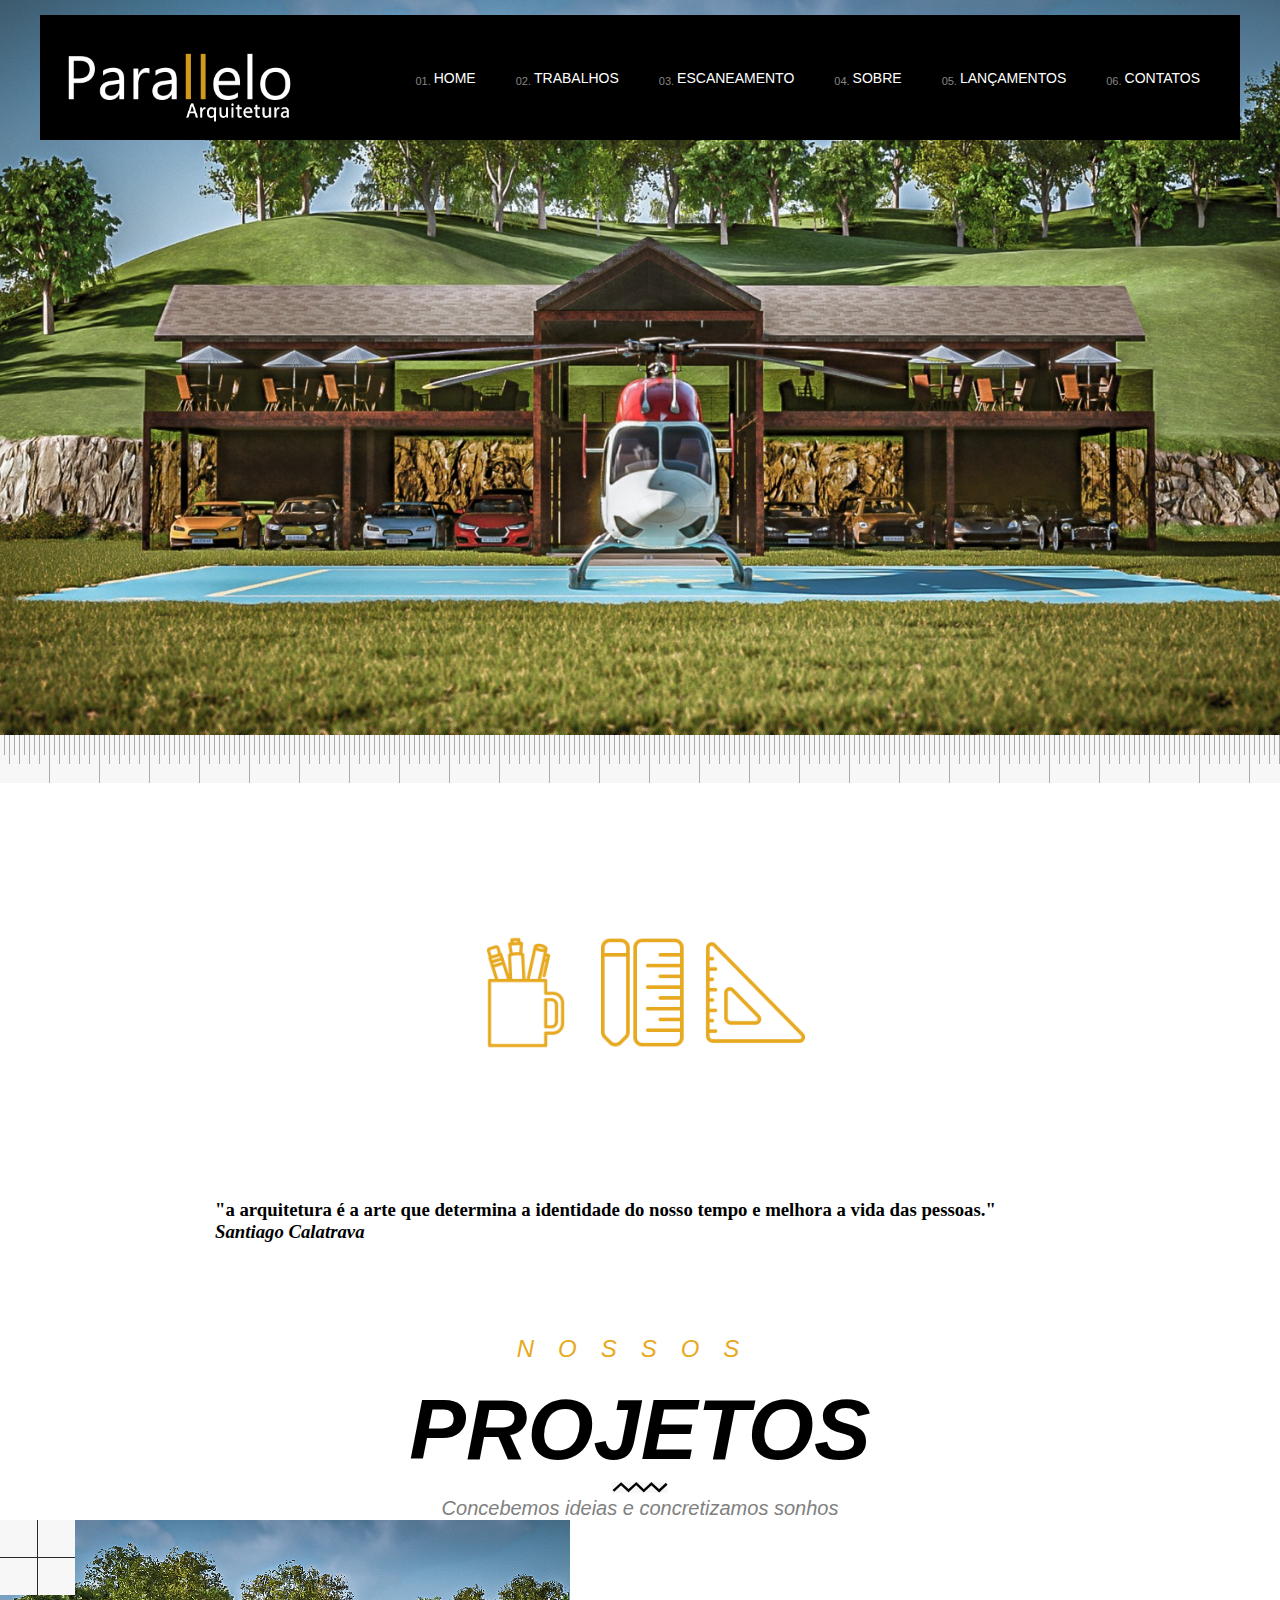
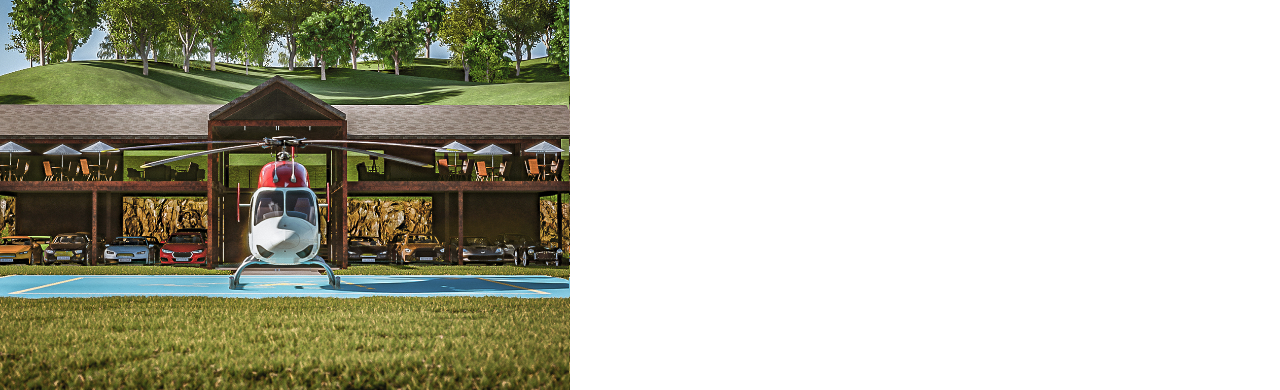
<file: index.html>
<!DOCTYPE html>
<html>
    <head>
        <meta charset="UTF-8">
        <title>
            Parallelo
        </title>
        <link rel="stylesheet" href="css/style.css">
    </head>
    <body>
        <HEADER>
            <NAV>
                <div id="logo_topo">
                    <a href="index.html">
                    <img src="img\logo-white.png"></a>
                </div>
                <div id="menu_principal">
                    <ul>
                        <li>
                            <span>01.</span>
                            <a href="index.html">home</a>
                        </li>
                        <li>
                            <span>02.</span>
                            <a href="Trabalhos.html">trabalhos</a>
                        </li>
                        <li>
                            <span>03.</span>
                            <a href="#">Escaneamento</a>
                        </li>
                        <li>
                             <span>04.</span>
                            <a href="#">Sobre</a>
                        </li>
                        <li>
                            <span>05.</span>
                            <a href="#">Lançamentos</a>
                        </li>
                        <li>
                            <span>06.</span>
                            <a href="#">Contatos</a>
                        </li>
                    </ul>
                </div>
            </NAV>
            
        </HEADER>
        <section class="regua">
            <div class="icons">
                <div class="icon"><img src="img/pens-in-cup.png"></div>
                <div class="icon"><img src="img\ruler-and-pencil.png"></div>
                <div class="icon"><img src="img\square.png"></div>
            </div>
            <div class="txt">
                <h6>"a arquitetura é a arte que determina a identidade do nosso tempo e melhora a  vida das pessoas."<i> Santiago Calatrava</i></h6>
            </div>
        </section>
        <section class="trabalhos">
            <div class="cabecalho">
                <div><i>nossos</i></div>
                <br>
                <h4><i>PROJETOS</i></h4>
                <img src="img\IMG-20240828-WA0010.jpg">
                <br>
                <p><i>Concebemos ideias e concretizamos sonhos</i></p>
            </div>
            <div class="mosaico">
                <div class="item">
                    <div class="plus">
                        <img src="img\IMG-20240828-WA0011.jpg">
                    </div>
                </div>
            </div>
            <div class=" botao">

            </div>
        </section>        
    </body>
</html>
</file>
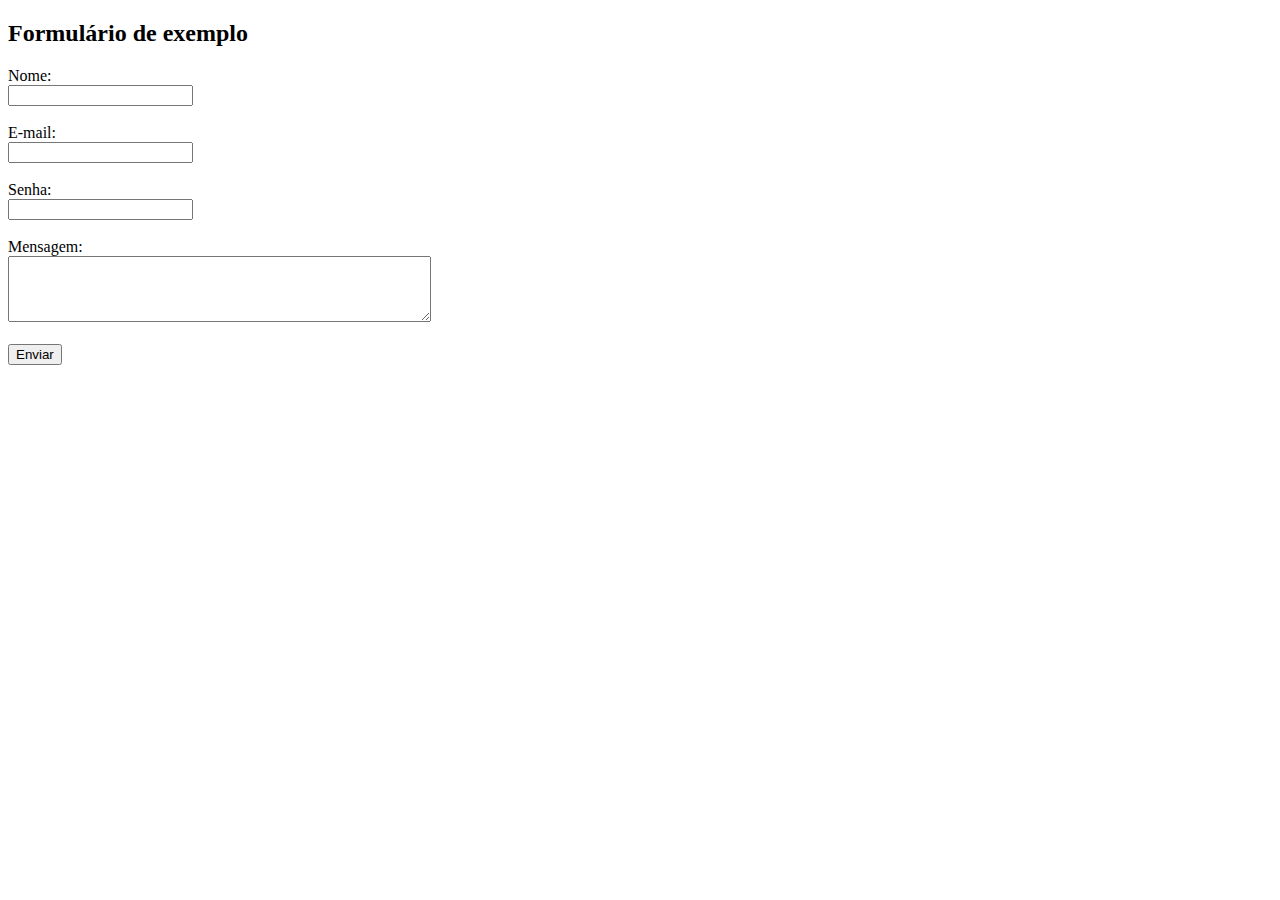
<file: AulaPHP/contato.html>
<!DOCTYPE html>
<html lang="pt-br">
    <head>
        <meta charset="UTF-8">
        <meta name="viewport" content="width=device-width, initial-scale=1.0">
       <title>Formulário GET</title> 
    </head>
    <Body>
        <h2>Formulário de exemplo</h2>
        <form action="php/grava_contato.php" method="GET">
            <label for="nome">Nome:</label><br>
            <input type="text" id="nome" name="nome" required><br><br>

            <label for="email">E-mail:</label><br>
            <input type="email" id="email" name="email" required><br><br>

            <label for="senha">Senha:</label><br>
            <input type="senha" id="senha" name="senha" required><br><br>

            <label for="mensagem">Mensagem:</label><br>
            <textarea id="mensagem" name="mensagem" rows="4" cols="50" required></textarea><br><br>
            <input type="submit" value="Enviar">
        </form>
    </Body>
</html>
</file>
<file: css/style.css>
body{
margin:0;
padding:0;
}
header{
background-image: url(../img/IMG-20240828-WA0001.jpg);
background-repeat: no-repeat;
background-size: cover;
background-position: center;
background-color: aqua;
width: 100%;
height: 720px;
padding-top: 15px;
display: flex;
flex-direction: row;
}

nav #logo_topo{
margin: 23px;
float: left;
} 

/*id*/
.espaco{
width: 30%;
}

nav{
background-color: black;
width: 50%;
min-width: 1200px;
max-width: 1400px;
height:125px;
margin: 0 auto 0 auto;
}
   
/*.logo_topo classe*/
header img {
height: 100px;
}

nav ul{
display: flex;
flex-direction: row;
margin: 0;
padding: 0;
}

nav ul li{     
list-style: none;
margin-right: 20px; 
text-align: center;
height: 100%;
transition: 0.5s;
}
    
nav ul li:hover{
background-color: white;
}
    
nav ul li a{
padding:25px;
font-size: 14px;
font-family: Montserrat, sans-serif;
color: white;
padding: 55px 20px 55px 0px;
float: left;
text-align: center;
text-transform: uppercase;
}

nav #menu_principal{
float: right;
}

#menu_principal span{
font-family: Montserrat, sans-serif;
font-size: 11px;
color: #868686;
margin-right: 3px;
margin-top: 60px;
float:left;   
}
    
#menu_principal li a{
color: white;
font-size: 14px;
text-transform: uppercase;
text-decoration: none;
transition: 1s;
}

#menu_principal li a:hover{
color: #e7a920;
transition: 1s;
text-decoration: line-through;
}

section{
width: 100%;
height: 500px;
}
.regua{
background-image:url(../img/IMG-20240828-WA0015.jpg);
background-repeat: repeat-x;
padding-top: 100px;
}


.icons{
height:120px;
width: 345px;
margin: 0 auto;
padding: 100px;
display: flex;
flex-direction: row;
}

.icons .icon img{
width: 115px;
}

.txt{
font-size: 28px;
font-weight: 300;
height: 100px;
width: 100%;
width: 850px;
margin:0 auto;
}

.cabecalho h6{
font-size: 28px;
font-weight: 300;
width: 80%;
display: inline-block;
line-height: 40px;
font-family: 'Roboto Slab', serif;
text-align: center;
margin: 0;
margin-left: 95px;
margin-top: 40px;
}

.cabecalho{
margin-top: 110px;
min-width: 1200px;
max-width: 1400px;
margin:0 auto;
text-align: center;
}

.trabalhos .cabecalho div{
color: #e7a920;
font-size: 24px;
font-weight: 300;
letter-spacing: 24px;
text-transform: uppercase;
text-align: center;
font-family: "Montserrat", sans-serif;
font-style: italic;
}

.trabalhos .cabecalho h4{
color: black;
font-size: 85px;
text-align: center;
font-family: 'Montserrat', sans-serif;
font-weight: 700;
margin: 0;
}

.trabalhos .cabecalho p{
color: gray;
font-size: 20px;
text-align: center;
font-family: Montserrat, sans-serif;
margin: 0;
margin-top: 0px;
}

.trabalhos .mosaico{
margin-top: 110px;
min-width: 1200px;
max-width: 1400px;
margin:0 auto;
}

.trabalhos .mosaico .item{
height:470px;
width: 570px;
background-image: url(../img/project-1.jpg);
background-size: contain;
}
.trabalhos .mosaico .item:hover{
background-size: 110%;
background-position: center;
transition: 4s;
}
    
    /*-------------Trabalhos--------------*/
#Trabalhos header{
 background-color: blue;
}
</file>
